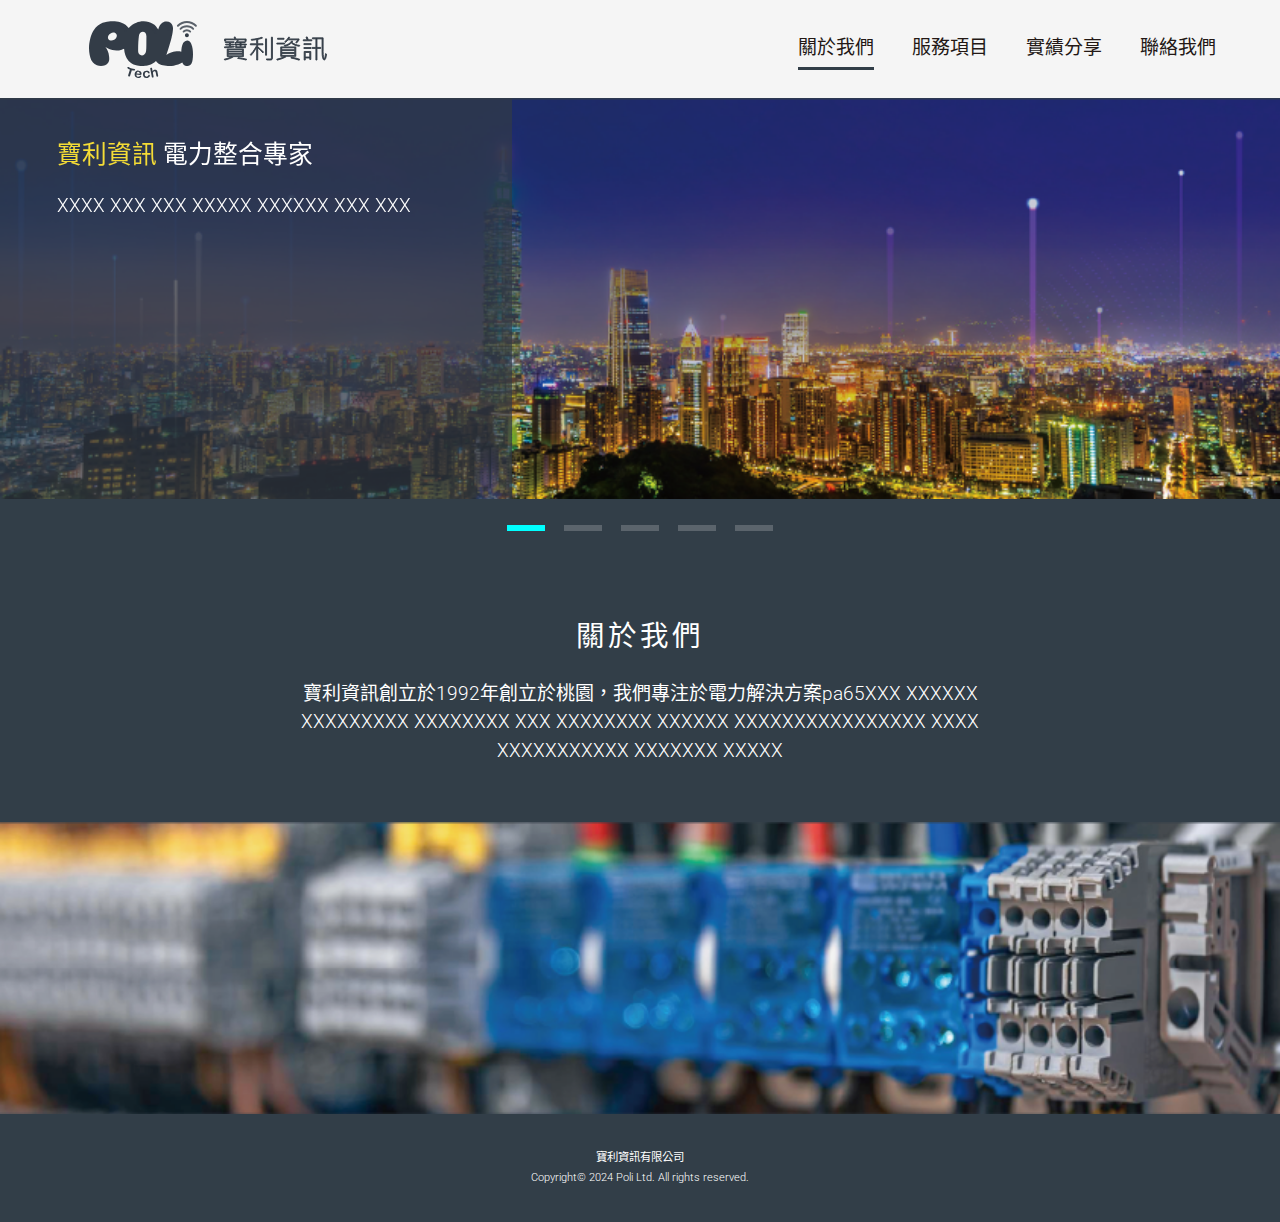
<file: index.html>
<!DOCTYPE html>
<html lang="zh-TW">
<head>
	<meta charset="UTF-8">
	<meta name="viewport" content="width=device-width, initial-scale=1">

	<meta property = "og:type" content="website" />
	<meta property = "og:title" content="POLI-officail" />
	<meta property = "og:url" content="">
	<meta property = "og:description" content="" >
	<meta property = "og:image" content="" />

	<!-- CSS -->
    <link rel="stylesheet" type="text/css" href="css/reset.min.css">
	<link rel="stylesheet" type="text/css" href="css/base.css">
	<link rel="stylesheet" type="text/css" href="css/index.css">
	<link rel="stylesheet" href="css/swiper-bundle.min.css"/>

	<link rel="icon" href="img/favicon.png" type="image/x-icon" />

	<!-- js -->
	<script src="js/jquery-3.7.1.min.js"></script>
	<script src="js/swiper-bundle.min.js"></script>
    <script src="js/defualt.js"></script>

	<title>POLI-officail</title>
</head>
<body>

    <header>
        <div class="logo"><img src="img/logo.svg" alt="POLI-寶利資訊"></div>
        <nav>
            <ul class="nav_list">
                <li class="nav_item active"><a href="index.html"><h2>關於我們</h2></a></li>
                <li class="nav_item has_sub_nav">
                    <a href="service.html"><h2>服務項目</h2></a>
                    <div class="sub_nav">
                        <div class="nav_title"><span>/</span> 服務項目</div>
                        <ul>
                            <li>
                                <a href="service.html#serv-1" onclick="toggle_menu('close')">
                                    <img src="img/menu/service/01.svg" alt="儲值式電錶規劃及安裝">
                                    <div class="sub_caption"><h3>儲值式電錶<br>規劃及安裝</h3></div>
                                </a>
                            </li>
                            <li>
                                <a href="service.html#serv-2" onclick="toggle_menu('close')">
                                    <img src="img/menu/service/02.svg" alt="儲值式插座規劃及安裝">
                                    <div class="sub_caption"><h3>儲值式插座<br>規劃及安裝</h3></div>
                                </a>
                            </li>
                            <li>
                                <a href="service.html#serv-3" onclick="toggle_menu('close')">
                                    <img src="img/menu/service/03.svg" alt="監控系統">
                                    <div class="sub_caption"><h3>監控系統</h3></div>
                                </a>
                            </li>
                            <li>
                                <a href="service.html#serv-4" onclick="toggle_menu('close')">
                                    <img src="img/menu/service/04.svg" alt="門禁系統">
                                    <div class="sub_caption"><h3>門禁系統</h3></div>
                                </a>
                            </li>
                            <li>
                                <a href="service.html#serv-5" onclick="toggle_menu('close')">
                                    <img src="img/menu/service/05.svg" alt="WIFI自動收費系統">
                                    <div class="sub_caption"><h3>WIFI<br>自動收費系統</h3></div>
                                </a>
                            </li>
                            <li>
                                <a href="service.html#serv-6" onclick="toggle_menu('close')">
                                    <img src="img/menu/service/06.svg" alt="網路安裝">
                                    <div class="sub_caption"><h3>Nas及網路<br>設定規劃</h3></div>
                                </a>
                            </li>
                        </ul>
                    </div>
                </li>
                <li class="nav_item"><a href="performance.html"><h2>實績分享</h2></a></li>
                <li class="nav_item"><a href="contact.html"><h2>聯絡我們</h2></a></li>
            </ul>
        </nav>
        <div class="ham">
            <div class="line _t"></div>
            <div class="line _m"></div>
            <div class="line _b"></div>
        </div>
    </header>

    <section id="banner">
        <div class="inner">
            <div class="swiper-container">
                <ul class="swiper-wrapper banner_list">
                    <li class="swiper-slide">
                        <img class="cover" src="img/index/bn/01.png" alt="">
                        <div class="content">
                            <h2><span>寶利資訊</span> 電力整合專家</h2>
                            <p>XXXX XXX XXX XXXXX XXXXXX XXX XXX</p>
                        </div>
                    </li>
                    <li class="swiper-slide">
                        <img class="cover" src="img/index/bn/02.png" alt="">
                        <div class="content">
                            <h2><span>寶利資訊</span> 電力整合專家</h2>
                            <p>XXXX XXX XXX XXXXX XXXXXX XXX XXX</p>
                        </div>
                    </li>
                    <li class="swiper-slide">
                        <img class="cover" src="img/index/bn/03.png" alt="">
                        <div class="content">
                            <h2>儲值式電錶</h2>
                            <p>XXXXXX XXXXXX XXXXXXXXXXX XX XXXXXX XXXXX XXXXXXX XXX XXX XXXXXX XXXXX XXXXXX XXX X XXXX XXXXXXXXXX XXXXXX  XXXXXX XX XXX XXXXXX XXXX XXXXX XXXXXXX XX XXX XXX</p>
                            <p>規格</p>
                        </div>
                    </li>
                    <li class="swiper-slide">
                        <img class="cover" src="img/index/bn/04.png" alt="">
                        <div class="content">
                            <h2>WIFI 自動收費系統</h2>
                            <p>XXXXXX XXXXXX XXXXXXXXXXX XX XXXXXX XXXXX XXXXXXX XXX XXX XXXXXX XXXXX XXXXXX XXX X XXXX XXXXXXXXXX XXXXXX  XXXXXX XX XXX XXXXXX XXXX XXXXX XXXXXXX XX XXX XXX</p>
                            <p>規格</p>
                        </div>
                    </li>
                    <li class="swiper-slide">
                        <img class="cover" src="img/index/bn/05.png" alt="">
                        <div class="content">
                            <h2>儲值式電錶</h2>
                            <p>XXXXXX XXXXXX XXXXXXXXXXX XX XXXXXX XXXXX XXXXXXX XXX XXX XXXXXX XXXXX XXXXXX XXX X XXXX XXXXXXXXXX XXXXXX  XXXXXX XX XXX XXXXXX XXXX XXXXX XXXXXXX XX XXX XXX</p>
                            <p>規格</p>
                        </div>
                    </li>
                </ul>
                <div class="swiper-pagination"></div>
                <!-- <div class="swiper-button-prev swiper-button"></div>
                <div class="swiper-button-next swiper-button"></div> -->
            </div>
        </div>
    </section>

    <section id="about">
        <div class="inner">
            <div class="sec_title"><h2>關於我們</h2></div>
            <div class="content">
                <p>寶利資訊創立於1992年創立於桃園，我們專注於電力解決方案pa65XXX XXXXXX XXXXXXXXX XXXXXXXX XXX XXXXXXXX XXXXXX XXXXXXXXXXXXXXXX XXXX XXXXXXXXXXX XXXXXXX XXXXX</p>
            </div>
        </div>
        <div class="about_kv"><img class="cover" src="img/index/about_bottom_3.png" alt=""></div>
    </section>

    <footer id="contact">
        <div class="inner">
            <div>寶利資訊有限公司</div>
            <div>Copyright© 2024 Poli Ltd. All rights reserved.</div>
        </div>
    </footer>
    
    
    <script>
        let swiperSec1 = new Swiper('#banner .swiper-container', {
            loop: true,
            autoplay: {
                delay: 5000,
                disableOnInteraction: false
            },
            pagination: {
                el: ".swiper-pagination",
                clickable: true
            },
            navigation: {
                nextEl: ".swiper-button-next",
                prevEl: ".swiper-button-prev",
                disabledClass: "-disabled"
            }
        })
    </script>
</body>

</html>
</file>
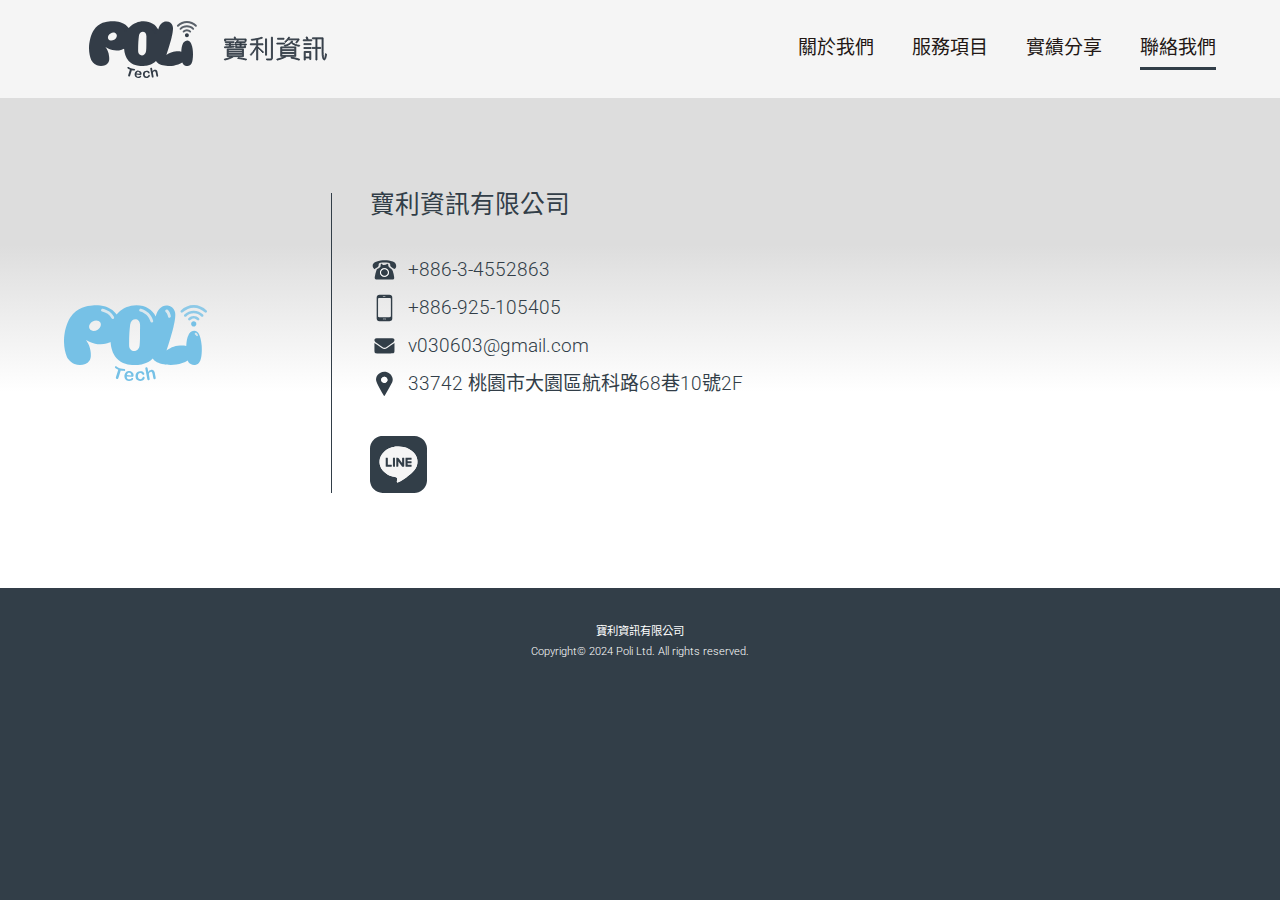
<file: contact.html>
<!DOCTYPE html>
<html lang="zh-TW">
<head>
	<meta charset="UTF-8">
	<meta name="viewport" content="width=device-width, initial-scale=1">

	<meta property = "og:type" content="website" />
	<meta property = "og:title" content="POLI-officail" />
	<meta property = "og:url" content="">
	<meta property = "og:description" content="" >
	<meta property = "og:image" content="" />

	<!-- CSS -->
    <link rel="stylesheet" type="text/css" href="css/reset.min.css">
	<link rel="stylesheet" type="text/css" href="css/base.css">
	<link rel="stylesheet" type="text/css" href="css/contact.css">
	<link rel="stylesheet" href="css/swiper-bundle.min.css"/>

	<link rel="icon" href="img/favicon.png" type="image/x-icon" />

	<!-- js -->
	<script src="js/jquery-3.7.1.min.js"></script>
	<script src="js/swiper-bundle.min.js"></script>
    <script src="js/defualt.js"></script>

	<title>POLI-officail</title>
</head>
<body>

    <header>
        <div class="logo"><img src="img/logo.svg" alt="POLI-寶利資訊"></div>
        <nav>
            <ul class="nav_list">
                <li class="nav_item"><a href="index.html"><h2>關於我們</h2></a></li>
                <li class="nav_item has_sub_nav">
                    <a href="service.html"><h2>服務項目</h2></a>
                    <div class="sub_nav">
                        <div class="nav_title"><span>/</span> 服務項目</div>
                        <ul>
                            <li>
                                <a href="service.html#serv-1" onclick="toggle_menu('close')">
                                    <img src="img/menu/service/01.svg" alt="儲值式電錶規劃及安裝">
                                    <div class="sub_caption"><h3>儲值式電錶<br>規劃及安裝</h3></div>
                                </a>
                            </li>
                            <li>
                                <a href="service.html#serv-2" onclick="toggle_menu('close')">
                                    <img src="img/menu/service/02.svg" alt="儲值式插座規劃及安裝">
                                    <div class="sub_caption"><h3>儲值式插座<br>規劃及安裝</h3></div>
                                </a>
                            </li>
                            <li>
                                <a href="service.html#serv-3" onclick="toggle_menu('close')">
                                    <img src="img/menu/service/03.svg" alt="監控系統">
                                    <div class="sub_caption"><h3>監控系統</h3></div>
                                </a>
                            </li>
                            <li>
                                <a href="service.html#serv-4" onclick="toggle_menu('close')">
                                    <img src="img/menu/service/04.svg" alt="門禁系統">
                                    <div class="sub_caption"><h3>門禁系統</h3></div>
                                </a>
                            </li>
                            <li>
                                <a href="service.html#serv-5" onclick="toggle_menu('close')">
                                    <img src="img/menu/service/05.svg" alt="WIFI自動收費系統">
                                    <div class="sub_caption"><h3>WIFI<br>自動收費系統</h3></div>
                                </a>
                            </li>
                            <li>
                                <a href="service.html#serv-6" onclick="toggle_menu('close')">
                                    <img src="img/menu/service/06.svg" alt="網路安裝">
                                    <div class="sub_caption"><h3>Nas及網路<br>設定規劃</h3></div>
                                </a>
                            </li>
                        </ul>
                    </div>
                </li>
                <li class="nav_item"><a href="performance.html"><h2>實績分享</h2></a></li>
                <li class="nav_item active"><a href="contact.html"><h2>聯絡我們</h2></a></li>
            </ul>
        </nav>
        <div class="ham">
            <div class="line _t"></div>
            <div class="line _m"></div>
            <div class="line _b"></div>
        </div>
    </header>

    <section>
        <div class="inner">
            <div class="info">
                <div class="logo"><img src="img/contact/logo_liteblue.svg" alt="寶利資訊有限公司"></div>
                <div class="content">
                    <div class="title"><h2>寶利資訊有限公司</h2></div>
                    <ul class="contact_detail">
                        <li><div class="icon"><img src="img/contact/icon-1.svg"></div>+886-3-4552863</li>
                        <li><div class="icon"><img src="img/contact/icon-2.svg"></div>+886-925-105405</li>
                        <li><div class="icon"><img src="img/contact/icon-3.svg"></div>v030603@gmail.com</li>
                        <li><div class="icon"><img src="img/contact/icon-4.svg"></div>33742 桃園市大園區航科路68巷10號2F</li>
                    </ul>
                    <div class="line_btn"><img src="img/contact/line.svg" alt="line"></div>
                </div>
            </div>
            <div class="map">
                <iframe src="https://www.google.com/maps/embed?pb=!1m18!1m12!1m3!1d53561.254611773875!2d121.20442582556373!3d25.014205392719177!2m3!1f0!2f0!3f0!3m2!1i1024!2i768!4f13.1!3m3!1m2!1s0x3468219152f78943%3A0x42b415793e4663cf!2z5a-25Yip6LOH6KiK5pyJ6ZmQ5YWs5Y-4!5e0!3m2!1szh-TW!2stw!4v1730723093412!5m2!1szh-TW!2stw" style="border:0;width: 100%;height: 100%;" allowfullscreen="" loading="lazy" referrerpolicy="no-referrer-when-downgrade"></iframe>
            </div>
        </div>
    </section>

    <div class="line_popup">
        <div class="mask"></div>
        <div class="popup_content">
            <div class="qrcode"><img src="img/contact/line_qecode@2x-100.jpg" alt="line-qrcode"></div>
            <div class="content">
                <h3>掃描行動條碼即可將官方帳號加入好友</h3>
                <p>
                    請先點選LINE應用程式搜尋欄位旁的掃瞄圖示，再掃描此行動條碼。
                </p>
            </div>
            <div class="close">

            </div>
        </div>
    </div>

    <footer id="contact">
        <div class="inner">
            <div>寶利資訊有限公司</div>
            <div>Copyright© 2024 Poli Ltd. All rights reserved.</div>
        </div>
    </footer>
    
    <script>
        $(function(){
            
            $(".line_btn").click(function(){
                $(".line_popup").addClass("open")
            })

            $(".line_popup .close, .line_popup .mask").click(function(){
                $(".line_popup").removeClass("open")
            })
        })
    </script>
</body>

</html>
</file>
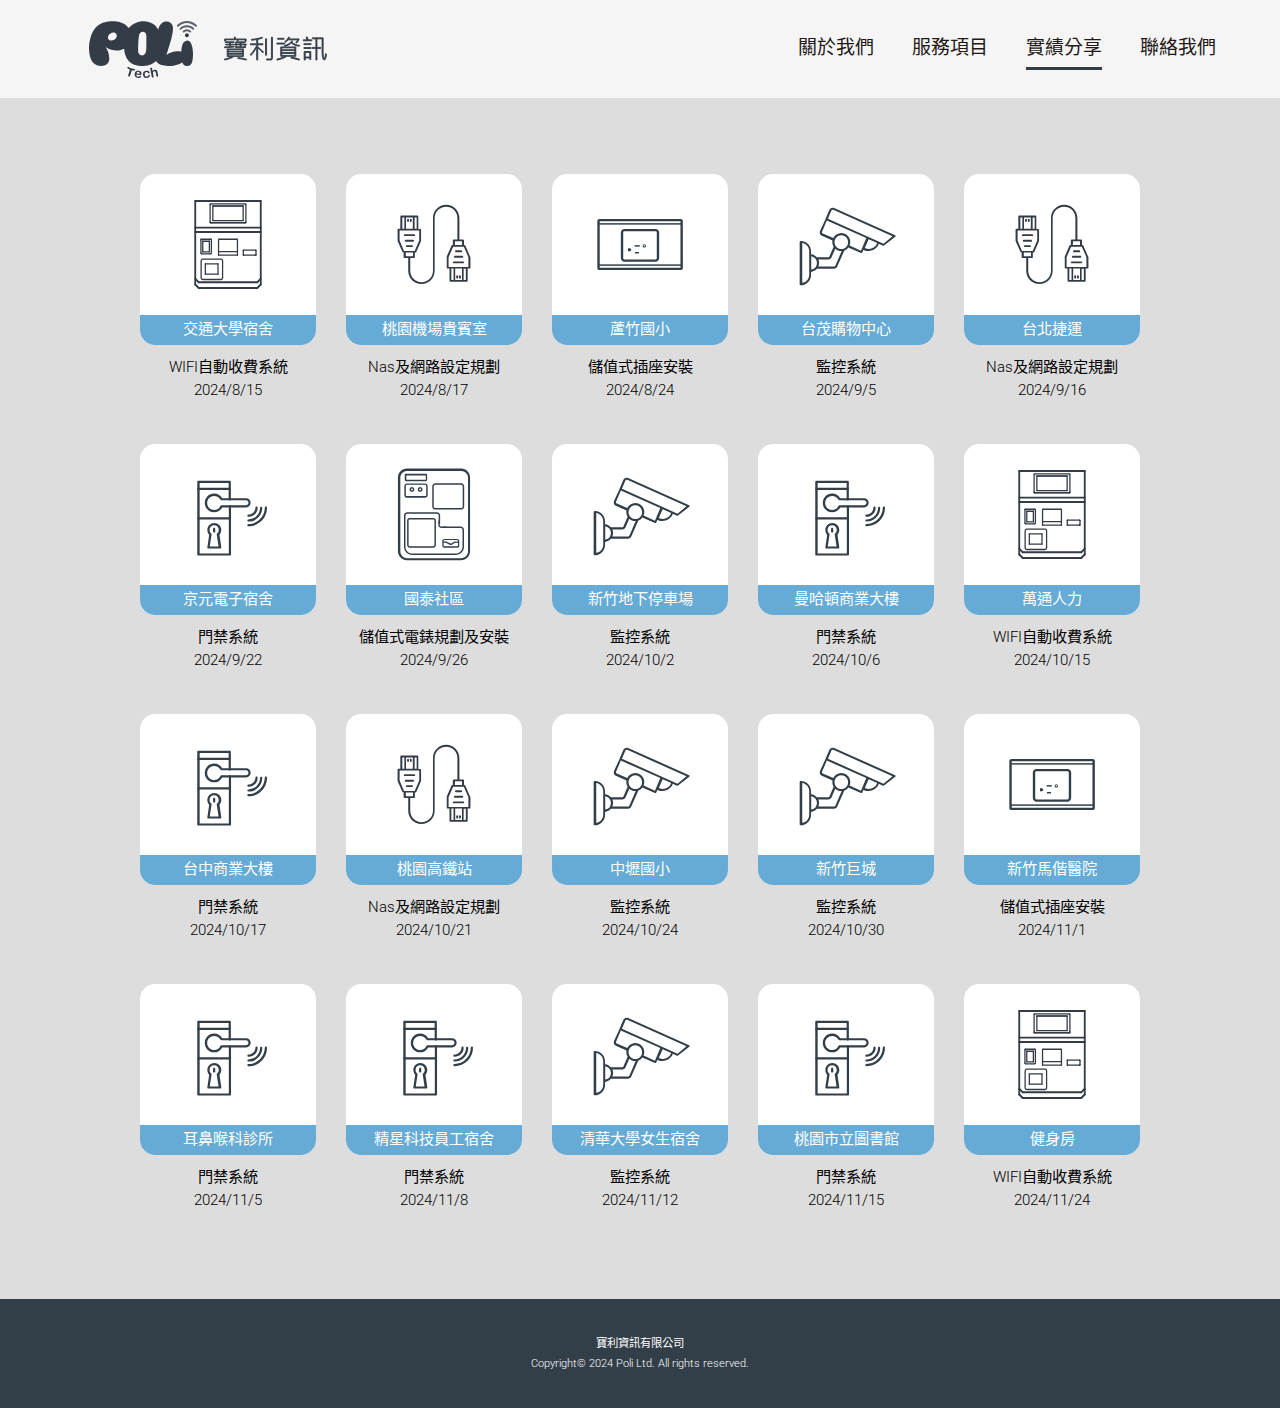
<file: performance.html>
<!DOCTYPE html>
<html lang="zh-TW">
<head>
	<meta charset="UTF-8">
	<meta name="viewport" content="width=device-width, initial-scale=1">

	<meta property = "og:type" content="website" />
	<meta property = "og:title" content="POLI-officail" />
	<meta property = "og:url" content="">
	<meta property = "og:description" content="" >
	<meta property = "og:image" content="" />

	<!-- CSS -->
    <link rel="stylesheet" type="text/css" href="css/reset.min.css">
	<link rel="stylesheet" type="text/css" href="css/base.css">
	<link rel="stylesheet" type="text/css" href="css/performance.css">
	<link rel="stylesheet" href="css/swiper-bundle.min.css"/>

	<link rel="icon" href="img/favicon.png" type="image/x-icon" />

	<!-- js -->
	<script src="js/jquery-3.7.1.min.js"></script>
	<script src="js/swiper-bundle.min.js"></script>
    <script src="js/defualt.js"></script>

	<title>POLI-officail</title>
</head>
<body>

    <header>
        <div class="logo"><img src="img/logo.svg" alt="POLI-寶利資訊"></div>
        <nav>
            <ul class="nav_list">
                <li class="nav_item"><a href="index.html"><h2>關於我們</h2></a></li>
                <li class="nav_item has_sub_nav">
                    <a href="service.html"><h2>服務項目</h2></a>
                    <div class="sub_nav">
                        <div class="nav_title"><span>/</span> 服務項目</div>
                        <ul>
                            <li>
                                <a href="service.html#serv-1" onclick="toggle_menu('close')">
                                    <img src="img/menu/service/01.svg" alt="儲值式電錶規劃及安裝">
                                    <div class="sub_caption"><h3>儲值式電錶<br>規劃及安裝</h3></div>
                                </a>
                            </li>
                            <li>
                                <a href="service.html#serv-2" onclick="toggle_menu('close')">
                                    <img src="img/menu/service/02.svg" alt="儲值式插座規劃及安裝">
                                    <div class="sub_caption"><h3>儲值式插座<br>規劃及安裝</h3></div>
                                </a>
                            </li>
                            <li>
                                <a href="service.html#serv-3" onclick="toggle_menu('close')">
                                    <img src="img/menu/service/03.svg" alt="監控系統">
                                    <div class="sub_caption"><h3>監控系統</h3></div>
                                </a>
                            </li>
                            <li>
                                <a href="service.html#serv-4" onclick="toggle_menu('close')">
                                    <img src="img/menu/service/04.svg" alt="門禁系統">
                                    <div class="sub_caption"><h3>門禁系統</h3></div>
                                </a>
                            </li>
                            <li>
                                <a href="service.html#serv-5" onclick="toggle_menu('close')">
                                    <img src="img/menu/service/05.svg" alt="WIFI自動收費系統">
                                    <div class="sub_caption"><h3>WIFI<br>自動收費系統</h3></div>
                                </a>
                            </li>
                            <li>
                                <a href="service.html#serv-6" onclick="toggle_menu('close')">
                                    <img src="img/menu/service/06.svg" alt="網路安裝">
                                    <div class="sub_caption"><h3>Nas及網路<br>設定規劃</h3></div>
                                </a>
                            </li>
                        </ul>
                    </div>
                </li>
                <li class="nav_item active"><a href="performance.html"><h2>實績分享</h2></a></li>
                <li class="nav_item"><a href="contact.html"><h2>聯絡我們</h2></a></li>
            </ul>
        </nav>
        <div class="ham">
            <div class="line _t"></div>
            <div class="line _m"></div>
            <div class="line _b"></div>
        </div>
    </header>

    <section id="performance">
        <div class="inner">
            <ul class="performance_list">
                <li>
                    <a href="case.html">
                        <div class="case">
                            <img src="img/menu/service/05.svg">
                            <div class="caption"><h2>交通大學宿舍</h2></div>
                        </div>
                        <div class="content">
                            <div class="service_caption"><h3>WIFI自動收費系統</h3></div>
                            <div class="date">2024/8/15</div>
                        </div>
                    </a>
                </li>
                <li>
                    <a href="case.html">
                        <div class="case">
                            <img src="img/menu/service/06.svg">
                            <div class="caption"><h2>桃園機場貴賓室</h2></div>
                        </div>
                        <div class="content">
                            <div class="service_caption"><h3>Nas及網路設定規劃</h3></div>
                            <div class="date">2024/8/17</div>
                        </div>
                    </a>
                </li>
                <li>
                    <a href="case.html">
                        <div class="case">
                            <img src="img/menu/service/02.svg">
                            <div class="caption"><h2>蘆竹國小</h2></div>
                        </div>
                        <div class="content">
                            <div class="service_caption"><h3>儲值式插座安裝</h3></div>
                            <div class="date">2024/8/24</div>
                        </div>
                    </a>
                </li>
                <li>
                    <a href="case.html">
                        <div class="case">
                            <img src="img/menu/service/03.svg">
                            <div class="caption"><h2>台茂購物中心</h2></div>
                        </div>
                        <div class="content">
                            <div class="service_caption"><h3>監控系統</h3></div>
                            <div class="date">2024/9/5</div>
                        </div>
                    </a>
                </li>
                <li>
                    <a href="case.html">
                        <div class="case">
                            <img src="img/menu/service/06.svg">
                            <div class="caption"><h2>台北捷運</h2></div>
                        </div>
                        <div class="content">
                            <div class="service_caption"><h3>Nas及網路設定規劃</h3></div>
                            <div class="date">2024/9/16</div>
                        </div>
                    </a>
                </li>
                <li>
                    <a href="case.html">
                        <div class="case">
                            <img src="img/menu/service/04.svg">
                            <div class="caption"><h2>京元電子宿舍</h2></div>
                        </div>
                        <div class="content">
                            <div class="service_caption"><h3>門禁系統</h3></div>
                            <div class="date">2024/9/22</div>
                        </div>
                    </a>
                </li>
                <li>
                    <a href="case.html">
                        <div class="case">
                            <img src="img/menu/service/01.svg">
                            <div class="caption"><h2>國泰社區</h2></div>
                        </div>
                        <div class="content">
                            <div class="service_caption"><h3>儲值式電錶規劃及安裝</h3></div>
                            <div class="date">2024/9/26</div>
                        </div>
                    </a>
                </li>
                <li>
                    <a href="case.html">
                        <div class="case">
                            <img src="img/menu/service/03.svg">
                            <div class="caption"><h2>新竹地下停車場</h2></div>
                        </div>
                        <div class="content">
                            <div class="service_caption"><h3>監控系統</h3></div>
                            <div class="date">2024/10/2</div>
                        </div>
                    </a>
                </li>
                <li>
                    <a href="case.html">
                        <div class="case">
                            <img src="img/menu/service/04.svg">
                            <div class="caption"><h2>曼哈頓商業大樓</h2></div>
                        </div>
                        <div class="content">
                            <div class="service_caption"><h3>門禁系統</h3></div>
                            <div class="date">2024/10/6</div>
                        </div>
                    </a>
                </li>
                <li>
                    <a href="case.html">
                        <div class="case">
                            <img src="img/menu/service/05.svg">
                            <div class="caption"><h2>萬通人力</h2></div>
                        </div>
                        <div class="content">
                            <div class="service_caption"><h3>WIFI自動收費系統</h3></div>
                            <div class="date">2024/10/15</div>
                        </div>
                    </a>
                </li>
                <li>
                    <a href="case.html">
                        <div class="case">
                            <img src="img/menu/service/04.svg">
                            <div class="caption"><h2>台中商業大樓</h2></div>
                        </div>
                        <div class="content">
                            <div class="service_caption"><h3>門禁系統</h3></div>
                            <div class="date">2024/10/17</div>
                        </div>
                    </a>
                </li>
                <li>
                    <a href="case.html">
                        <div class="case">
                            <img src="img/menu/service/06.svg">
                            <div class="caption"><h2>桃園高鐵站</h2></div>
                        </div>
                        <div class="content">
                            <div class="service_caption"><h3>Nas及網路設定規劃</h3></div>
                            <div class="date">2024/10/21</div>
                        </div>
                    </a>
                </li>
                <li>
                    <a href="case.html">
                        <div class="case">
                            <img src="img/menu/service/03.svg">
                            <div class="caption"><h2>中壢國小</h2></div>
                        </div>
                        <div class="content">
                            <div class="service_caption"><h3>監控系統</h3></div>
                            <div class="date">2024/10/24</div>
                        </div>
                    </a>
                </li>
                <li>
                    <a href="case.html">
                        <div class="case">
                            <img src="img/menu/service/03.svg">
                            <div class="caption"><h2>新竹巨城</h2></div>
                        </div>
                        <div class="content">
                            <div class="service_caption"><h3>監控系統</h3></div>
                            <div class="date">2024/10/30</div>
                        </div>
                    </a>
                </li>
                <li>
                    <a href="case.html">
                        <div class="case">
                            <img src="img/menu/service/02.svg">
                            <div class="caption"><h2>新竹馬偕醫院</h2></div>
                        </div>
                        <div class="content">
                            <div class="service_caption"><h3>儲值式插座安裝</h3></div>
                            <div class="date">2024/11/1</div>
                        </div>
                    </a>
                </li>
                <li>
                    <a href="case.html">
                        <div class="case">
                            <img src="img/menu/service/04.svg">
                            <div class="caption"><h2>耳鼻喉科診所</h2></div>
                        </div>
                        <div class="content">
                            <div class="service_caption"><h3>門禁系統</h3></div>
                            <div class="date">2024/11/5</div>
                        </div>
                    </a>
                </li>
                <li>
                    <a href="case.html">
                        <div class="case">
                            <img src="img/menu/service/04.svg">
                            <div class="caption"><h2>精星科技員工宿舍</h2></div>
                        </div>
                        <div class="content">
                            <div class="service_caption"><h3>門禁系統</h3></div>
                            <div class="date">2024/11/8</div>
                        </div>
                    </a>
                </li>
                <li>
                    <a href="case.html">
                        <div class="case">
                            <img src="img/menu/service/03.svg">
                            <div class="caption"><h2>清華大學女生宿舍</h2></div>
                        </div>
                        <div class="content">
                            <div class="service_caption"><h3>監控系統</h3></div>
                            <div class="date">2024/11/12</div>
                        </div>
                    </a>
                </li>
                <li>
                    <a href="case.html">
                        <div class="case">
                            <img src="img/menu/service/04.svg">
                            <div class="caption"><h2>桃園市立圖書館</h2></div>
                        </div>
                        <div class="content">
                            <div class="service_caption"><h3>門禁系統</h3></div>
                            <div class="date">2024/11/15</div>
                        </div>
                    </a>
                </li>
                <li>
                    <a href="case.html">
                        <div class="case">
                            <img src="img/menu/service/05.svg">
                            <div class="caption"><h2>健身房</h2></div>
                        </div>
                        <div class="content">
                            <div class="service_caption"><h3>WIFI自動收費系統</h3></div>
                            <div class="date">2024/11/24</div>
                        </div>
                    </a>
                </li>
            </ul>
        </div>
    </section>

    <footer id="contact">
        <div class="inner">
            <div>寶利資訊有限公司</div>
            <div>Copyright© 2024 Poli Ltd. All rights reserved.</div>
        </div>
    </footer>
    
    <script>

    </script>
</body>

</html>
</file>
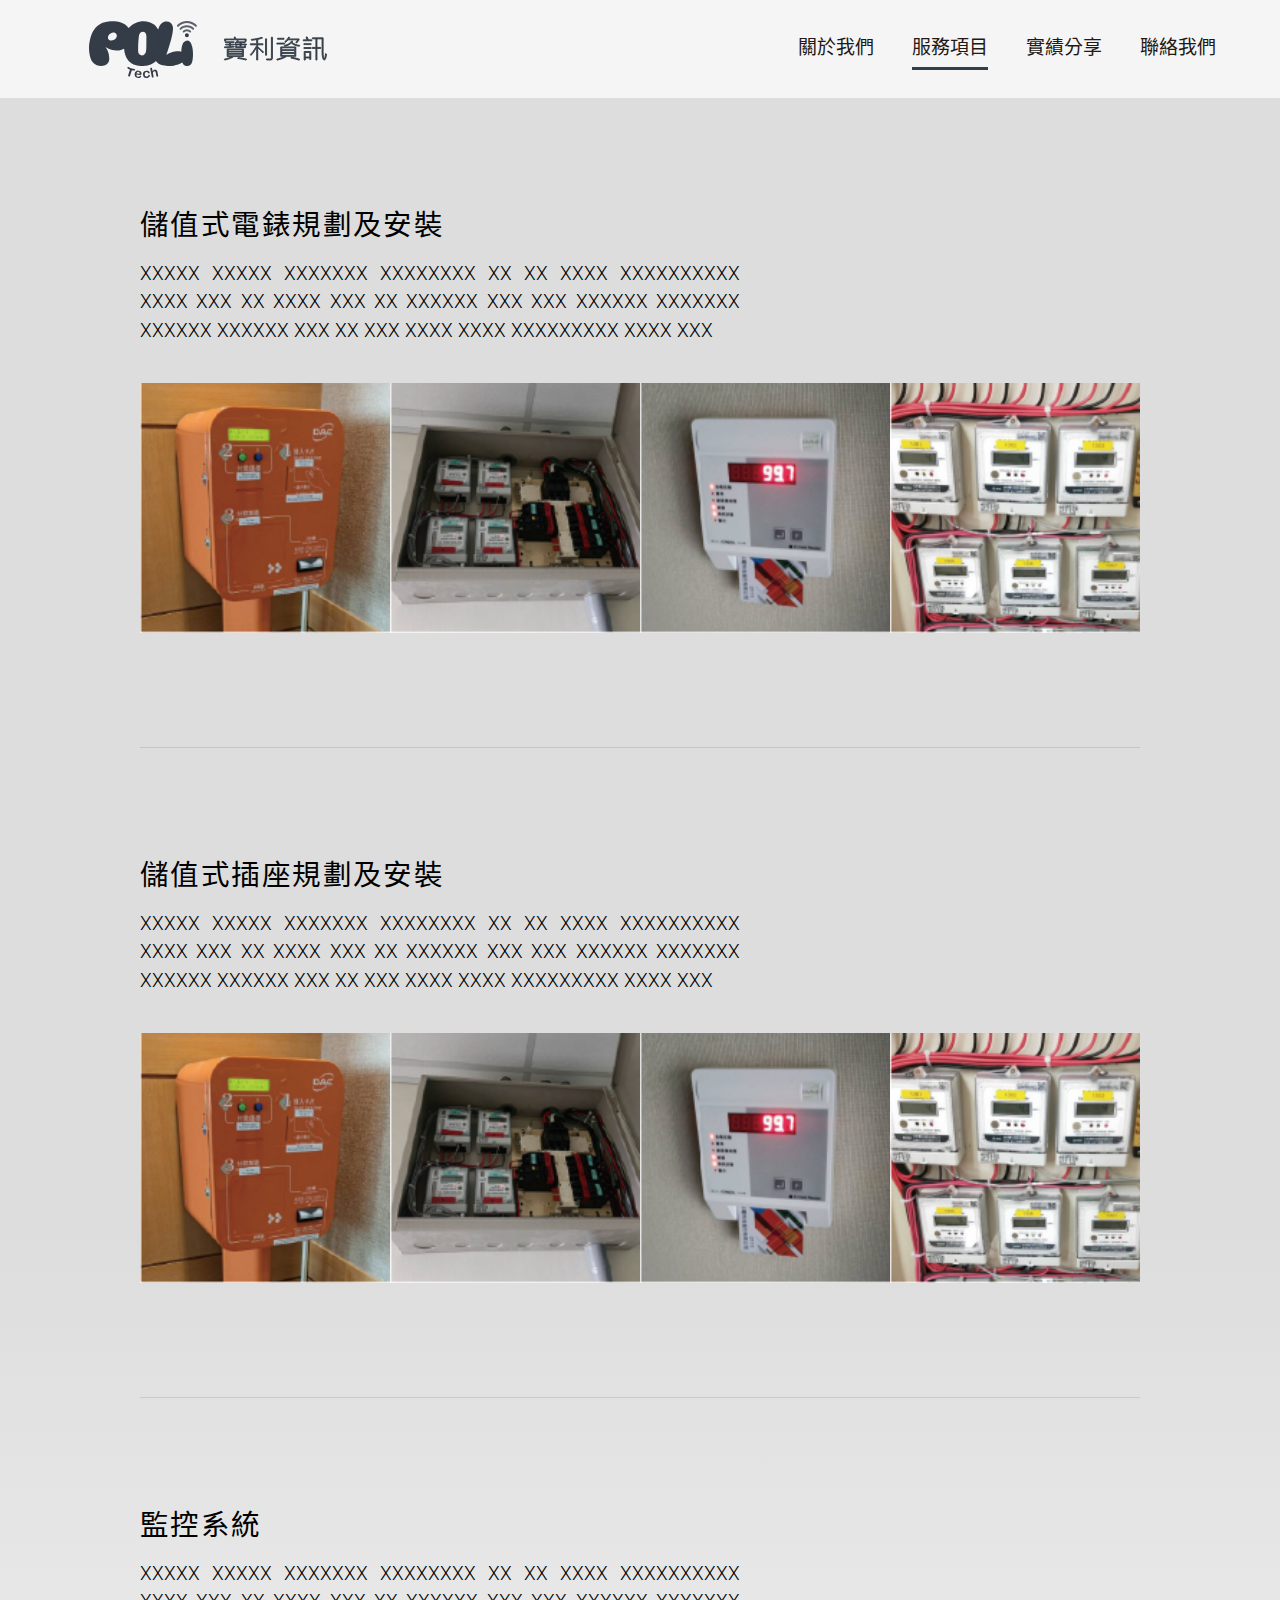
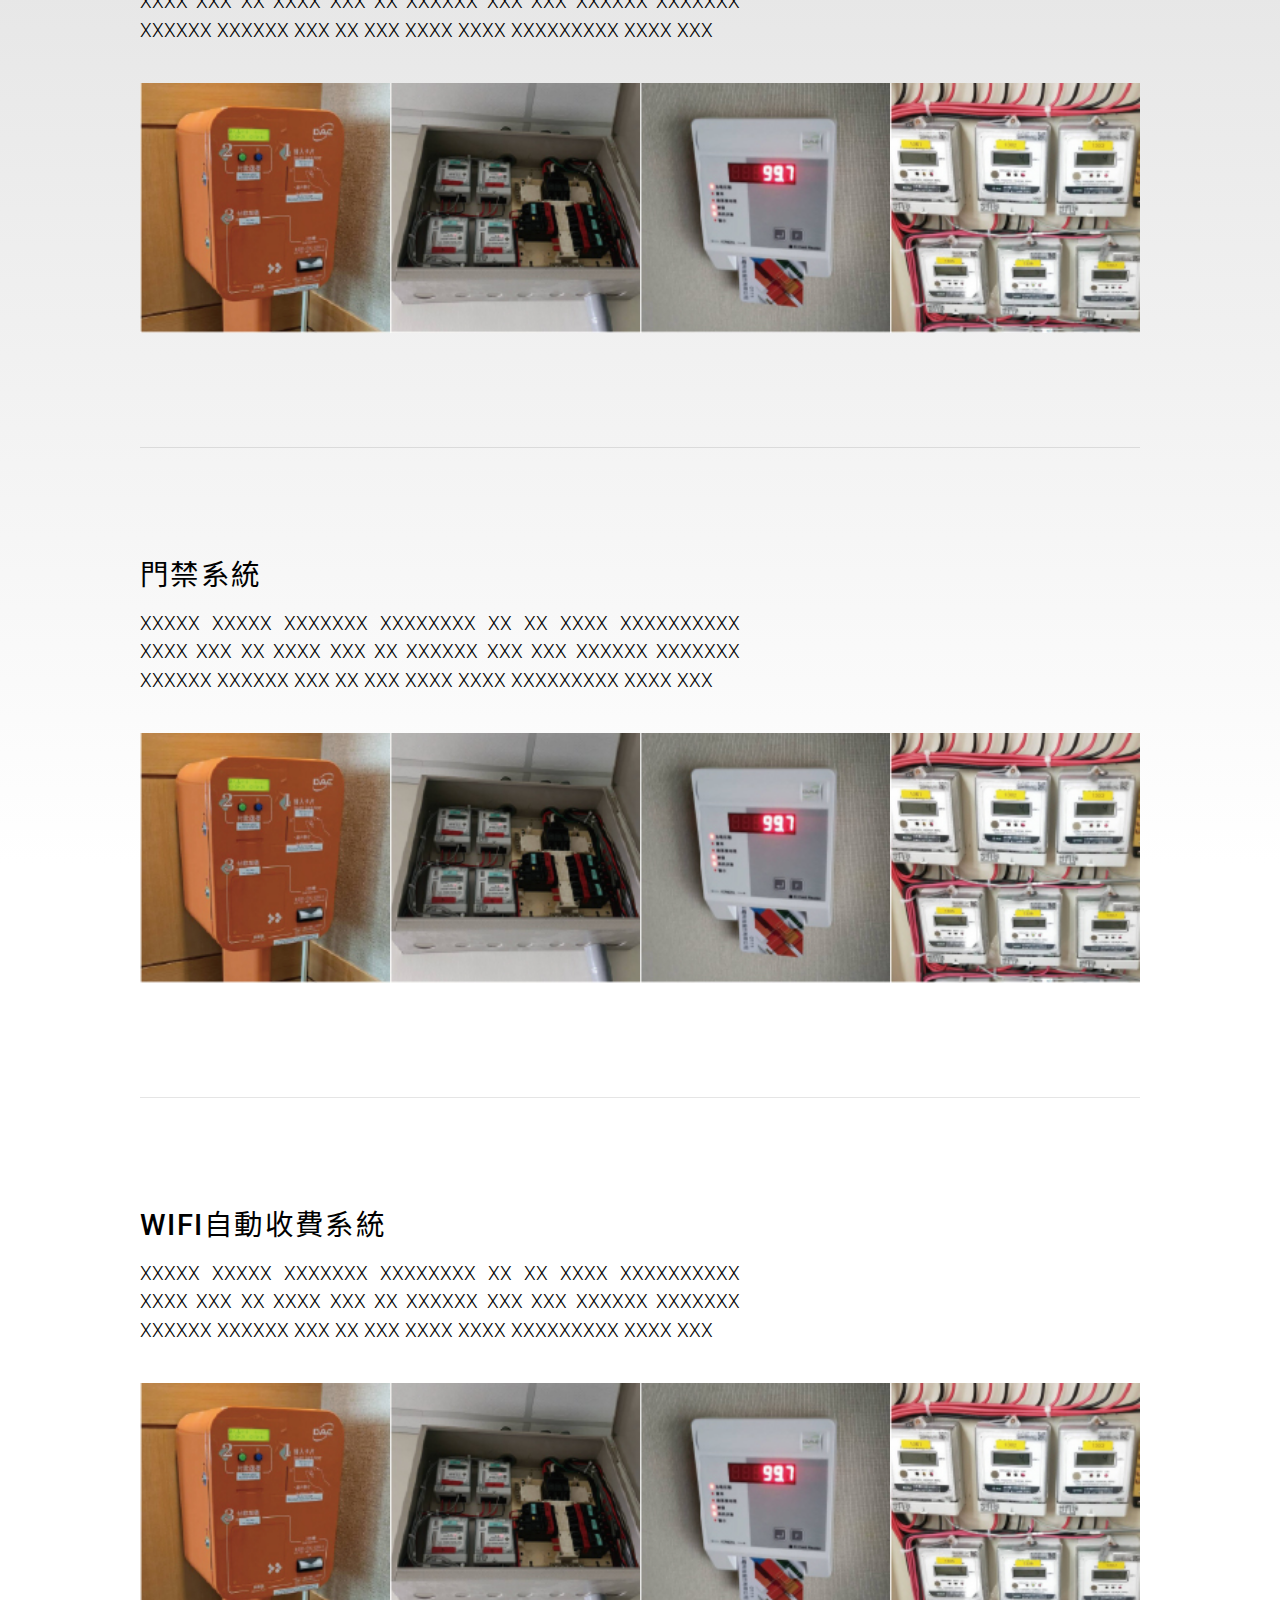
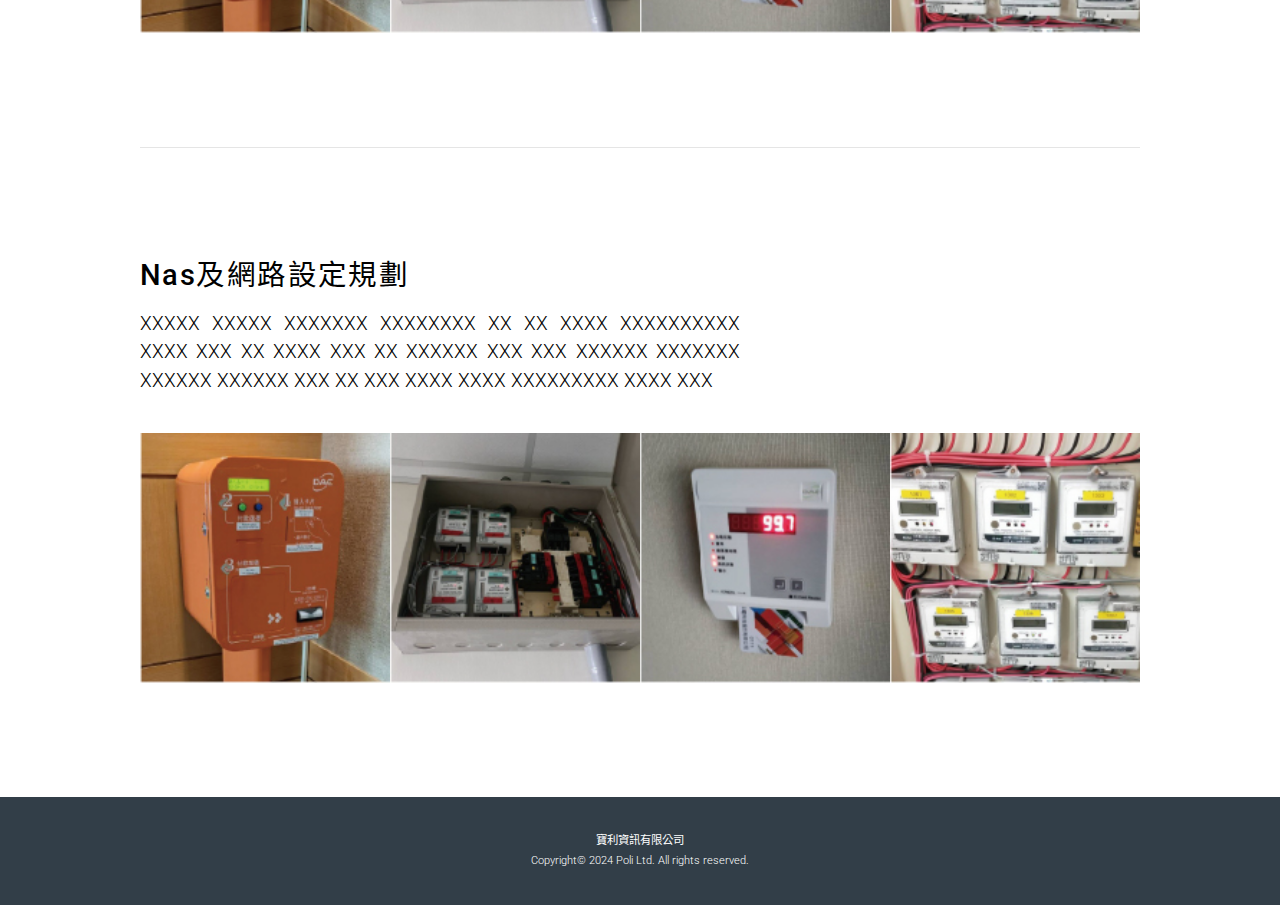
<file: service.html>
<!DOCTYPE html>
<html lang="zh-TW">
<head>
	<meta charset="UTF-8">
	<meta name="viewport" content="width=device-width, initial-scale=1">

	<meta property = "og:type" content="website" />
	<meta property = "og:title" content="POLI-officail" />
	<meta property = "og:url" content="">
	<meta property = "og:description" content="" >
	<meta property = "og:image" content="" />

	<!-- CSS -->
    <link rel="stylesheet" type="text/css" href="css/reset.min.css">
	<link rel="stylesheet" type="text/css" href="css/base.css">
	<link rel="stylesheet" type="text/css" href="css/service.css">
	<link rel="stylesheet" href="css/swiper-bundle.min.css"/>

	<link rel="icon" href="img/favicon.png" type="image/x-icon" />

	<!-- js -->
	<script src="js/jquery-3.7.1.min.js"></script>
	<script src="js/swiper-bundle.min.js"></script>
    <script src="js/defualt.js"></script>

	<title>POLI-officail</title>
</head>
<body>

    <header>
        <div class="logo"><img src="img/logo.svg" alt="POLI-寶利資訊"></div>
        <nav>
            <ul class="nav_list">
                <li class="nav_item"><a href="index.html"><h2>關於我們</h2></a></li>
                <li class="nav_item has_sub_nav active">
                    <a href="service.html"><h2>服務項目</h2></a>
                    <div class="sub_nav">
                        <div class="nav_title"><span>/</span> 服務項目</div>
                        <ul>
                            <li>
                                <a href="service.html#serv-1" onclick="toggle_menu('close')">
                                    <img src="img/menu/service/01.svg" alt="儲值式電錶規劃及安裝">
                                    <div class="sub_caption"><h3>儲值式電錶<br>規劃及安裝</h3></div>
                                </a>
                            </li>
                            <li>
                                <a href="service.html#serv-2" onclick="toggle_menu('close')">
                                    <img src="img/menu/service/02.svg" alt="儲值式插座規劃及安裝">
                                    <div class="sub_caption"><h3>儲值式插座<br>規劃及安裝</h3></div>
                                </a>
                            </li>
                            <li>
                                <a href="service.html#serv-3" onclick="toggle_menu('close')">
                                    <img src="img/menu/service/03.svg" alt="監控系統">
                                    <div class="sub_caption"><h3>監控系統</h3></div>
                                </a>
                            </li>
                            <li>
                                <a href="service.html#serv-4" onclick="toggle_menu('close')">
                                    <img src="img/menu/service/04.svg" alt="門禁系統">
                                    <div class="sub_caption"><h3>門禁系統</h3></div>
                                </a>
                            </li>
                            <li>
                                <a href="service.html#serv-5" onclick="toggle_menu('close')">
                                    <img src="img/menu/service/05.svg" alt="WIFI自動收費系統">
                                    <div class="sub_caption"><h3>WIFI<br>自動收費系統</h3></div>
                                </a>
                            </li>
                            <li>
                                <a href="service.html#serv-6" onclick="toggle_menu('close')">
                                    <img src="img/menu/service/06.svg" alt="網路安裝">
                                    <div class="sub_caption"><h3>Nas及網路<br>設定規劃</h3></div>
                                </a>
                            </li>
                        </ul>
                    </div>
                </li>
                <li class="nav_item"><a href="performance.html"><h2>實績分享</h2></a></li>
                <li class="nav_item"><a href="contact.html"><h2>聯絡我們</h2></a></li>
            </ul>
        </nav>
        <div class="ham">
            <div class="line _t"></div>
            <div class="line _m"></div>
            <div class="line _b"></div>
        </div>
    </header>

    <section id="serv-1">
        <div class="inner">
            <div class="caption"><h2>儲值式電錶規劃及安裝</h2></div>
            <div class="content">
                <p>
                    XXXXX XXXXX XXXXXXX XXXXXXXX XX XX XXXX XXXXXXXXXX XXXX XXX XX XXXX XXX XX XXXXXX XXX XXX XXXXXX XXXXXXX XXXXXX XXXXXX XXX XX XXX XXXX XXXX XXXXXXXXX XXXX XXX
                </p>
            </div>
            <ul class="galary">
                <li><img src="img/service/serv_1_01-100.jpg"></li>
                <li><img src="img/service/serv_1_02-100.jpg"></li>
                <li><img src="img/service/serv_1_03-100.jpg"></li>
                <li><img src="img/service/serv_1_04-100.jpg"></li>
            </ul>
        </div>
    </section>

    <section id="serv-2">
        <div class="inner">
            <div class="caption"><h2>儲值式插座規劃及安裝</h2></div>
            <div class="content">
                <p>
                    XXXXX XXXXX XXXXXXX XXXXXXXX XX XX XXXX XXXXXXXXXX XXXX XXX XX XXXX XXX XX XXXXXX XXX XXX XXXXXX XXXXXXX XXXXXX XXXXXX XXX XX XXX XXXX XXXX XXXXXXXXX XXXX XXX
                </p>
            </div>
            <ul class="galary">
                <li><img src="img/service/serv_1_01-100.jpg"></li>
                <li><img src="img/service/serv_1_02-100.jpg"></li>
                <li><img src="img/service/serv_1_03-100.jpg"></li>
                <li><img src="img/service/serv_1_04-100.jpg"></li>
            </ul>
        </div>
    </section>

    <section id="serv-3">
        <div class="inner">
            <div class="caption"><h2>監控系統</h2></div>
            <div class="content">
                <p>
                    XXXXX XXXXX XXXXXXX XXXXXXXX XX XX XXXX XXXXXXXXXX XXXX XXX XX XXXX XXX XX XXXXXX XXX XXX XXXXXX XXXXXXX XXXXXX XXXXXX XXX XX XXX XXXX XXXX XXXXXXXXX XXXX XXX
                </p>
            </div>
            <ul class="galary">
                <li><img src="img/service/serv_1_01-100.jpg"></li>
                <li><img src="img/service/serv_1_02-100.jpg"></li>
                <li><img src="img/service/serv_1_03-100.jpg"></li>
                <li><img src="img/service/serv_1_04-100.jpg"></li>
            </ul>
        </div>
    </section>

    <section id="serv-4">
        <div class="inner">
            <div class="caption"><h2>門禁系統</h2></div>
            <div class="content">
                <p>
                    XXXXX XXXXX XXXXXXX XXXXXXXX XX XX XXXX XXXXXXXXXX XXXX XXX XX XXXX XXX XX XXXXXX XXX XXX XXXXXX XXXXXXX XXXXXX XXXXXX XXX XX XXX XXXX XXXX XXXXXXXXX XXXX XXX
                </p>
            </div>
            <ul class="galary">
                <li><img src="img/service/serv_1_01-100.jpg"></li>
                <li><img src="img/service/serv_1_02-100.jpg"></li>
                <li><img src="img/service/serv_1_03-100.jpg"></li>
                <li><img src="img/service/serv_1_04-100.jpg"></li>
            </ul>
        </div>
    </section>

    <section id="serv-5">
        <div class="inner">
            <div class="caption"><h2>WIFI自動收費系統</h2></div>
            <div class="content">
                <p>
                    XXXXX XXXXX XXXXXXX XXXXXXXX XX XX XXXX XXXXXXXXXX XXXX XXX XX XXXX XXX XX XXXXXX XXX XXX XXXXXX XXXXXXX XXXXXX XXXXXX XXX XX XXX XXXX XXXX XXXXXXXXX XXXX XXX
                </p>
            </div>
            <ul class="galary">
                <li><img src="img/service/serv_1_01-100.jpg"></li>
                <li><img src="img/service/serv_1_02-100.jpg"></li>
                <li><img src="img/service/serv_1_03-100.jpg"></li>
                <li><img src="img/service/serv_1_04-100.jpg"></li>
            </ul>
        </div>
    </section>

    <section id="serv-6">
        <div class="inner">
            <div class="caption"><h2>Nas及網路設定規劃</h2></div>
            <div class="content">
                <p>
                    XXXXX XXXXX XXXXXXX XXXXXXXX XX XX XXXX XXXXXXXXXX XXXX XXX XX XXXX XXX XX XXXXXX XXX XXX XXXXXX XXXXXXX XXXXXX XXXXXX XXX XX XXX XXXX XXXX XXXXXXXXX XXXX XXX
                </p>
            </div>
            <ul class="galary">
                <li><img src="img/service/serv_1_01-100.jpg"></li>
                <li><img src="img/service/serv_1_02-100.jpg"></li>
                <li><img src="img/service/serv_1_03-100.jpg"></li>
                <li><img src="img/service/serv_1_04-100.jpg"></li>
            </ul>
        </div>
    </section>

    <footer id="contact">
        <div class="inner">
            <div>寶利資訊有限公司</div>
            <div>Copyright© 2024 Poli Ltd. All rights reserved.</div>
        </div>
    </footer>
    
    <script>

    </script>
</body>

</html>
</file>
<file: css/base.css>
@import url("https://fonts.googleapis.com/css2?family=Roboto:wght@100;300;400;500&display=swap");
html {
  font-family: "Roboto", sans-serif;
  font-weight: 300;
  scroll-behavior: smooth;
  font-size: 5vw;
}
@media all and (min-width: 760px) {
  html {
    font-size: 16px;
  }
}
@media all and (min-width: 1020px) {
  html {
    font-size: 18px;
  }
}
@media all and (min-width: 1200px) {
  html {
    font-size: 19px;
  }
}
@media all and (min-width: 1400px) {
  html {
    font-size: 22px;
  }
}
html * {
  box-sizing: border-box;
}
html img {
  display: block;
  width: 100%;
}
html img.cover {
  height: 100%;
  object-fit: cover;
}
html a {
  color: inherit;
  text-decoration: none;
}
html p {
  line-height: 1.5;
}
html body {
  scroll-behavior: smooth;
}
html body section .sec_title {
  letter-spacing: 0.1em;
  font-size: 1.5em;
  font-weight: 400;
}

header {
  position: sticky;
  z-index: 999;
  width: 100%;
  top: 0;
  display: flex;
  justify-content: space-between;
  align-items: center;
  padding: 3% 5%;
  background-color: #f5f5f5;
  transition: background-color 0.5s ease-in-out;
  overflow-x: clip;
  overflow-y: visible;
}
header .logo {
  width: 40%;
  max-width: 15em;
}
header .logo img {
  width: 100%;
  height: 100%;
  object-fit: contain;
}
header nav .nav_list .nav_item .sub_nav ul li > a img {
  border: 1px solid #323e48;
}
@media screen and (max-width: 759px) {
  header nav {
    position: fixed;
    top: 0;
    left: 100%;
    width: 100%;
    height: 100dvh;
    overflow-y: auto;
    background-color: #f5f5f5;
    background-color: #c6ffa5;
    z-index: 1;
    transition: left 0.5s ease-out, box-shadow 0.5s ease-out;
  }
  header nav .nav_list {
    display: flex;
    flex-direction: column;
    justify-content: flex-end;
    align-items: center;
    padding: 2.5em 2em;
  }
  header nav .nav_list .nav_item {
    color: #231815;
    width: 100%;
    border-bottom: 1px solid #ddd;
    padding: 0.75em 0;
  }
  header nav .nav_list .nav_item > a {
    display: block;
    padding: 0.3em 0;
    width: fit-content;
  }
  header nav .nav_list .nav_item.active > a {
    border-bottom: 2px solid #323e48;
    color: #898989;
  }
  header nav .nav_list .nav_item .sub_nav .nav_title {
    display: none;
  }
  header nav .nav_list .nav_item .sub_nav ul {
    width: 100%;
    display: flex;
    flex-wrap: wrap;
    justify-content: center;
    gap: 1em;
    padding: 1em 0;
  }
  header nav .nav_list .nav_item .sub_nav ul li {
    width: 29%;
  }
  header nav .nav_list .nav_item .sub_nav ul li > a .sub_caption {
    font-size: 0.7em;
    padding: 0.3em 0;
    line-height: 1.35;
    text-align: center;
  }
  header:has(.ham.open) nav {
    left: 0;
    box-shadow: 0 0 100vw 100vw rgba(0, 0, 0, 0.7);
  }
}
header .ham {
  position: relative;
  z-index: 2;
  width: 1.8em;
  max-width: 35px;
  aspect-ratio: 1/1;
  cursor: pointer;
}
header .ham .line {
  position: absolute;
  width: 100%;
  height: 4px;
  background-color: #231815;
  transition: all 0.1s ease-out;
  border-radius: 99em;
}
header .ham .line._t {
  top: 15%;
  transform: translate(0, -50%);
}
header .ham .line._m {
  top: 50%;
  transform: translate(0, -50%);
}
header .ham .line._b {
  top: 85%;
  transform: translate(0, -50%);
}
header .ham.open .line._t {
  top: 50%;
  transform: translate(0, -50%) rotate(45deg);
}
header .ham.open .line._m {
  width: 0;
}
header .ham.open .line._b {
  top: 50%;
  transform: translate(0, -50%) rotate(-45deg);
}
@media all and (min-width: 760px) {
  header {
    padding: 0 5%;
    overflow: visible;
  }
  header .logo {
    aspect-ratio: 150/36;
    width: 25%;
    max-height: 3em;
  }
  header nav {
    display: block;
  }
  header nav .nav_list {
    display: flex;
    justify-content: flex-end;
    align-items: center;
    gap: 1em;
  }
  header nav .nav_list .nav_item {
    color: #231815;
    padding: 1.5em 0;
    display: block;
  }
  header nav .nav_list .nav_item > a {
    display: block;
    padding: 0.5em 0;
    border-bottom: 3px solid transparent;
  }
  header nav .nav_list .nav_item .sub_nav {
    background: linear-gradient(#ddd 25%, #fff 75%);
    display: none;
    position: absolute;
    width: 100%;
    bottom: 0;
    left: 0;
    transform: translateY(100%);
    padding: 2em;
    z-index: 999;
  }
  header nav .nav_list .nav_item .sub_nav .nav_title {
    font-size: 1.3em;
    margin-bottom: 1em;
  }
  header nav .nav_list .nav_item .sub_nav .nav_title span {
    font-weight: 600;
    color: #65aad4;
  }
  header nav .nav_list .nav_item .sub_nav ul {
    display: flex;
    justify-content: center;
    gap: 1em;
  }
  header nav .nav_list .nav_item .sub_nav ul li {
    display: block;
    transition: scale 0.1s ease-out;
    font-size: 0.7em;
    width: 10em;
  }
  header nav .nav_list .nav_item .sub_nav ul li > a {
    display: block;
  }
  header nav .nav_list .nav_item .sub_nav ul li > a .sub_caption {
    text-align: center;
    padding: 1em 0;
  }
  header nav .nav_list .nav_item .sub_nav ul li > a .sub_caption br {
    display: none;
  }
  header nav .nav_list .nav_item .sub_nav ul li:hover {
    scale: 1.03;
  }
  header nav .nav_list .nav_item.active > a {
    border-bottom: 3px solid #323e48;
  }
  header nav .nav_list .nav_item.has_sub_nav {
    cursor: pointer;
  }
  header nav .nav_list .nav_item.has_sub_nav:hover .sub_nav {
    display: block;
  }
  header .ham {
    display: none;
  }
}
@media all and (min-width: 1020px) {
  header nav .nav_list {
    gap: 2em;
  }
}
@media all and (min-width: 1200px) {
  header .logo {
    max-height: 3em;
    max-width: none;
  }
}
footer {
  background-color: #323e48;
  color: #fff;
  padding: 10% 5%;
  text-align: center;
  font-size: 0.6em;
  line-height: 1.75;
}
@media all and (min-width: 1020px) {
  footer {
    padding: 3em 2em;
  }
}

.goTop {
  position: fixed;
  display: none;
  right: 0.5em;
  bottom: 0;
  width: 2.5em;
  max-width: 55px;
  aspect-ratio: 1/0.85;
  cursor: pointer;
  background-color: #ede710;
  border: 1px solid #dddddd;
  border-bottom: 0;
  border-top-left-radius: 10px;
  border-top-right-radius: 10px;
}
.goTop:after {
  content: "";
  width: 30%;
  aspect-ratio: 1/1;
  border: 3px solid #323e48;
  border-bottom: 0;
  border-left: 0;
  position: absolute;
  top: 60%;
  left: 50%;
  transform: translate(-50%, -50%) rotate(-45deg);
}
@media all and (min-width: 760px) {
  .goTop {
    right: 2.5em;
  }
}
</file>
<file: css/index.css>
body {
  background-color: #323e48;
}

section {
  position: relative;
}
section .section_title {
  text-align: center;
  font-size: 4em;
  font-weight: 400;
}
section > .inner {
  width: 90%;
  margin: 0 auto;
}

#banner {
  width: 100%;
  background-color: #323e48;
}
#banner .inner {
  width: 100%;
}
#banner .swiper-container {
  width: 100%;
  overflow: hidden;
  --swiper-navigation-color: #fff;
  --swiper-theme-color: #fff;
  --swiper-pagination-bottom: 5%;
}
#banner .swiper-container .swiper-wrapper {
  width: 100%;
  aspect-ratio: 1/0.7;
}
@media all and (min-width: 760px) {
  #banner .swiper-container .swiper-wrapper {
    aspect-ratio: 1/0.5;
  }
}
@media all and (min-width: 1020px) {
  #banner .swiper-container .swiper-wrapper {
    aspect-ratio: unset;
  }
}
#banner .swiper-container .swiper-wrapper .swiper-slide {
  width: 100%;
  height: 100%;
}
#banner .swiper-container .swiper-wrapper .swiper-slide .content {
  position: absolute;
  top: 0;
  left: 0;
  width: 70%;
  min-width: 15em;
  height: 100%;
  background-color: rgba(50, 59, 70, 0.7);
  padding: 2em 1em;
  color: #fff;
  font-size: 0.7em;
}
#banner .swiper-container .swiper-wrapper .swiper-slide .content h2 {
  font-size: 1.3em;
  font-weight: 300;
  line-height: 1.5;
  margin-bottom: 0.75em;
}
#banner .swiper-container .swiper-wrapper .swiper-slide .content h2 span {
  color: #f4dc36;
}
#banner .swiper-container .swiper-wrapper .swiper-slide .content p {
  margin: 0.5em 0;
}
@media all and (min-width: 760px) {
  #banner .swiper-container .swiper-wrapper .swiper-slide .content {
    width: 40%;
    min-width: 25em;
    padding: 2em 3em;
    font-size: 1em;
  }
}
@media all and (min-width: 1020px) {
  #banner .swiper-container .swiper-wrapper .swiper-slide .content {
    width: 40%;
  }
}
#banner .swiper-container .swiper-pagination {
  position: relative;
  padding: 5% 0;
  display: flex;
  justify-content: center;
}
#banner .swiper-container .swiper-pagination .swiper-pagination-bullet {
  line-height: 0.2em;
  width: 1.7em;
  height: 0.25em;
  border-radius: 0;
  background-color: #fff;
  margin: 0 0.3em;
}
#banner .swiper-container .swiper-pagination .swiper-pagination-bullet.swiper-pagination-bullet-active {
  background-color: aqua;
}
@media all and (min-width: 1020px) {
  #banner .swiper-container .swiper-pagination {
    padding: 2% 0;
  }
  #banner .swiper-container .swiper-pagination .swiper-pagination-bullet {
    width: 2em;
    height: 0.28em;
    margin: 0 0.5em;
  }
}
#banner .swiper-container .swiper-button {
  top: 45%;
}
#banner .swiper-container .swiper-button::after {
  font-size: 3em;
}
@media all and (min-width: 1020px) {
  #banner .swiper-container .swiper-button::after {
    font-size: 3em;
  }
}
#banner .swiper-container .swiper-button.swiper-button-next {
  right: 3%;
}
@media all and (min-width: 760px) {
  #banner .swiper-container .swiper-button.swiper-button-next {
    right: 5%;
  }
}
#banner .swiper-container .swiper-button.swiper-button-prev {
  left: 3%;
}
@media all and (min-width: 760px) {
  #banner .swiper-container .swiper-button.swiper-button-prev {
    left: 5%;
  }
}
#about {
  color: #fff;
}
#about .inner {
  text-align: center;
  padding: 5% 0;
}
#about .inner .sec_title {
  margin: 5% 0;
}
#about .inner .content {
  line-height: 1.5;
}
#about .about_kv {
  margin-top: 5%;
  aspect-ratio: 1/0.5;
}
@media all and (min-width: 1020px) {
  #about .inner {
    padding: 2em 0;
  }
  #about .inner .sec_title {
    margin: 1em 0;
  }
  #about .inner .content {
    margin: 0 auto;
    width: 60%;
  }
  #about .about_kv {
    margin-top: 1em;
    aspect-ratio: unset;
  }
}
</file>
<file: css/contact.css>
@import url("https://fonts.googleapis.com/css2?family=Roboto:wght@100;300;400;500&display=swap");
body {
  background-color: #323e48;
}

section {
  background: linear-gradient(#ddd 30%, #fff 60%);
}
section .inner {
  display: flex;
  flex-direction: column;
  justify-content: center;
  align-items: center;
  gap: 1.5em;
  padding: 2em 5%;
}
section .inner .info {
  display: flex;
  flex-direction: column;
  justify-content: center;
  align-items: center;
  gap: 1.5em;
}
section .inner .info .logo {
  width: 100%;
}
section .inner .info .logo img {
  width: 50%;
}
section .inner .info .content {
  color: #323e48;
}
section .inner .info .content .title {
  font-size: 1.3em;
}
section .inner .info .content .contact_detail {
  margin-top: 1.5em;
}
section .inner .info .content .contact_detail li {
  display: flex;
  justify-content: flex-start;
  align-items: center;
  line-height: 1.25;
}
section .inner .info .content .contact_detail li ~ li {
  margin-top: 0.5em;
}
section .inner .info .content .contact_detail li .icon {
  width: 1.5em;
  margin-right: 0.5em;
  flex-shrink: 0;
}
section .inner .info .content .line_btn {
  cursor: pointer;
  margin-top: 1.5em;
  width: 3em;
}
section .inner .map {
  width: 100%;
  aspect-ratio: 1/1;
}
@media all and (min-width: 760px) {
  section .inner {
    padding: 3em 0 0;
    gap: 3em;
  }
  section .inner .info {
    width: 100%;
    flex-direction: row;
  }
  section .inner .info .logo {
    width: 40%;
  }
  section .inner .info .logo img {
    margin: 0 auto;
  }
  section .inner .info .content {
    width: 60%;
    border-left: 1px solid #323e48;
    padding-left: 2em;
  }
  section .inner .info .content .line_btn:hover {
    scale: 1.03;
  }
}
@media all and (min-width: 1020px) {
  section .inner {
    margin: 0 auto;
    width: 90%;
    max-width: 1280px;
    padding: 5em 0;
    flex-direction: row;
    align-items: stretch;
  }
  section .inner .info {
    width: 65%;
  }
  section .inner .info .logo {
    width: 35%;
  }
  section .inner .info .logo img {
    margin: 0;
    width: 60%;
    max-width: 8em;
  }
  section .inner .info .content {
    width: 65%;
    font-size: 1em;
  }
  section .inner .info .content .contact_detail {
    margin-top: 2em;
  }
  section .inner .info .content .line_btn {
    margin-top: 2em;
  }
  section .inner .map {
    width: 35%;
    aspect-ratio: unset;
  }
}

.line_popup {
  display: none;
  position: fixed;
  z-index: 999;
  top: 0;
  left: 0;
  width: 100%;
  height: 100dvh;
}
.line_popup.open {
  display: block;
}
.line_popup .mask {
  width: 100%;
  height: 100%;
  background-color: rgba(0, 0, 0, 0.7);
}
.line_popup .popup_content {
  position: absolute;
  top: 50%;
  left: 50%;
  transform: translate(-50%, -50%);
  width: 90%;
  max-width: 800px;
  border-radius: 1em;
  padding: 5vh 2em;
  background-color: #fff;
}
.line_popup .popup_content .qrcode {
  width: 10em;
  max-width: 30vh;
  margin: 0 auto;
}
.line_popup .popup_content .content {
  margin-top: 2em;
  font-size: 0.8em;
  text-align: center;
}
.line_popup .popup_content .content h3 {
  line-height: 1.25;
  font-size: 1.35em;
  font-weight: 400;
  margin-bottom: 1em;
}
.line_popup .popup_content .close {
  cursor: pointer;
  position: absolute;
  top: 0.5em;
  right: 0.5em;
  width: 2em;
  aspect-ratio: 1/1;
  border-radius: 99em;
  rotate: 45deg;
}
.line_popup .popup_content .close::after, .line_popup .popup_content .close:before {
  content: "";
  width: 70%;
  height: 2px;
  background-color: #323e48;
  position: absolute;
  top: 50%;
  left: 50%;
  transform: translate(-50%, -50%);
}
.line_popup .popup_content .close:after {
  transform: translate(-50%, -50%) rotate(90deg);
}
@media all and (min-width: 1020px) {
  .line_popup .popup_content {
    padding: 10vh 2em;
  }
  .line_popup .popup_content .qrcode {
    width: 10em;
    max-width: 80%;
  }
}
</file>
<file: css/performance.css>
@import url("https://fonts.googleapis.com/css2?family=Roboto:wght@100;300;400;500&display=swap");
body {
  background-color: #323e48;
}

section {
  background-color: #ddd;
}
section .inner {
  padding: 3em 0;
  margin: 0 auto;
  width: 90%;
}
section .inner .performance_list {
  display: flex;
  flex-wrap: wrap;
  justify-content: flex-start;
  align-items: flex-start;
  --gap: 5%;
  --amount: 2;
  column-gap: var(--gap);
  row-gap: 2em;
  font-size: 0.75em;
}
section .inner .performance_list li {
  text-align: center;
  width: calc((100% - var(--gap) * (var(--amount) - 1)) / var(--amount));
}
section .inner .performance_list li .case {
  background-color: #fff;
  border-radius: 1em;
  overflow: hidden;
}
section .inner .performance_list li .case img {
  margin: 0 auto;
  width: 80%;
}
section .inner .performance_list li .case .caption {
  padding: 0.5em;
  color: #fff;
  background-color: #66abd5;
}
section .inner .performance_list li .content {
  padding: 1em 0;
}
section .inner .performance_list li .content .date {
  margin-top: 0.5em;
}
@media all and (min-width: 760px) {
  section .inner {
    width: 80%;
    max-width: 1000px;
    padding: 4em 0;
  }
  section .inner .performance_list {
    --gap: 5%;
    --amount: 3;
    font-size: 1em;
  }
}
@media all and (min-width: 1020px) {
  section .inner .performance_list {
    --gap: 3%;
    --amount: 5;
    font-size: 0.8em;
  }
  section .inner .performance_list li {
    cursor: pointer;
  }
  section .inner .performance_list li:hover .case {
    scale: 1.03;
  }
  section .inner .performance_list li:hover .case .caption {
    background-color: #323e48;
    color: #fff;
  }
}

#case_detail .inner {
  padding: 2em 0;
}
#case_detail .inner .case_caption span {
  font-weight: 600;
  color: #66abd5;
}
#case_detail .inner .photo_galary {
  margin-top: 2em;
  display: flex;
  flex-direction: column;
  justify-content: center;
  gap: 1em;
}
#case_detail .inner .photo_galary .photo_show {
  width: 100%;
  aspect-ratio: 1/1;
  background-color: #ccc;
}
#case_detail .inner .photo_galary .photo_list {
  overflow: auto;
  padding-bottom: 1em;
}
#case_detail .inner .photo_galary .photo_list::-webkit-scrollbar {
  width: 7px;
  height: 7px;
}
#case_detail .inner .photo_galary .photo_list::-webkit-scrollbar-button {
  background: transparent;
  border-radius: 4px;
  display: none;
}
#case_detail .inner .photo_galary .photo_list::-webkit-scrollbar-track-piece {
  background: transparent;
  background-color: #ccc;
  border-radius: 99em;
}
#case_detail .inner .photo_galary .photo_list::-webkit-scrollbar-thumb {
  border-radius: 4px;
  background-color: rgba(0, 0, 0, 0.2);
}
#case_detail .inner .photo_galary .photo_list::-webkit-scrollbar-track {
  box-shadow: transparent;
}
#case_detail .inner .photo_galary .photo_list ul {
  width: max-content;
  display: flex;
  justify-content: flex-start;
  align-items: center;
  gap: 0.5em;
}
#case_detail .inner .photo_galary .photo_list ul li {
  width: 3.5em;
  aspect-ratio: 1/1;
  border: 1px solid #ccc;
  background-color: #ccc;
}
@media all and (min-width: 760px) {
  #case_detail .inner {
    padding: 3em 0;
  }
  #case_detail .inner .photo_galary {
    flex-direction: row;
    gap: 2%;
  }
  #case_detail .inner .photo_galary .photo_show {
    width: 48%;
  }
  #case_detail .inner .photo_galary .photo_list {
    width: 50%;
    height: 100%;
    aspect-ratio: 1/1;
    padding: 0;
    padding-right: 10px;
  }
  #case_detail .inner .photo_galary .photo_list ul {
    width: 100%;
    height: 100%;
    flex-wrap: wrap;
    gap: 1em;
  }
  #case_detail .inner .photo_galary .photo_list ul li {
    cursor: pointer;
    width: calc((100% - 2em) / 3);
  }
}
</file>
<file: css/service.css>
@import url("https://fonts.googleapis.com/css2?family=Roboto:wght@100;300;400;500&display=swap");
body {
  background: linear-gradient(#ddd 30%, #fff 60%);
}

section .inner {
  padding: 4em 0;
  margin: 0 auto;
  width: 90%;
}
section .inner .caption {
  font-weight: 500;
  font-size: 1.5em;
  letter-spacing: 0.05em;
}
section .inner .content {
  text-align: justify;
  margin-top: 1em;
  width: 100%;
}
section .inner .galary {
  margin-top: 2em;
  display: flex;
  justify-content: flex-start;
  flex-wrap: wrap;
}
section .inner .galary li {
  width: 50%;
}
section ~ section .inner {
  border-top: 1px solid rgba(0, 0, 0, 0.1);
}
@media all and (min-width: 760px) {
  section .inner {
    width: 80%;
    max-width: 1000px;
    padding: 6em 0;
  }
  section .inner .content {
    width: 60%;
  }
  section .inner .galary li {
    width: 25%;
  }
}
</file>
